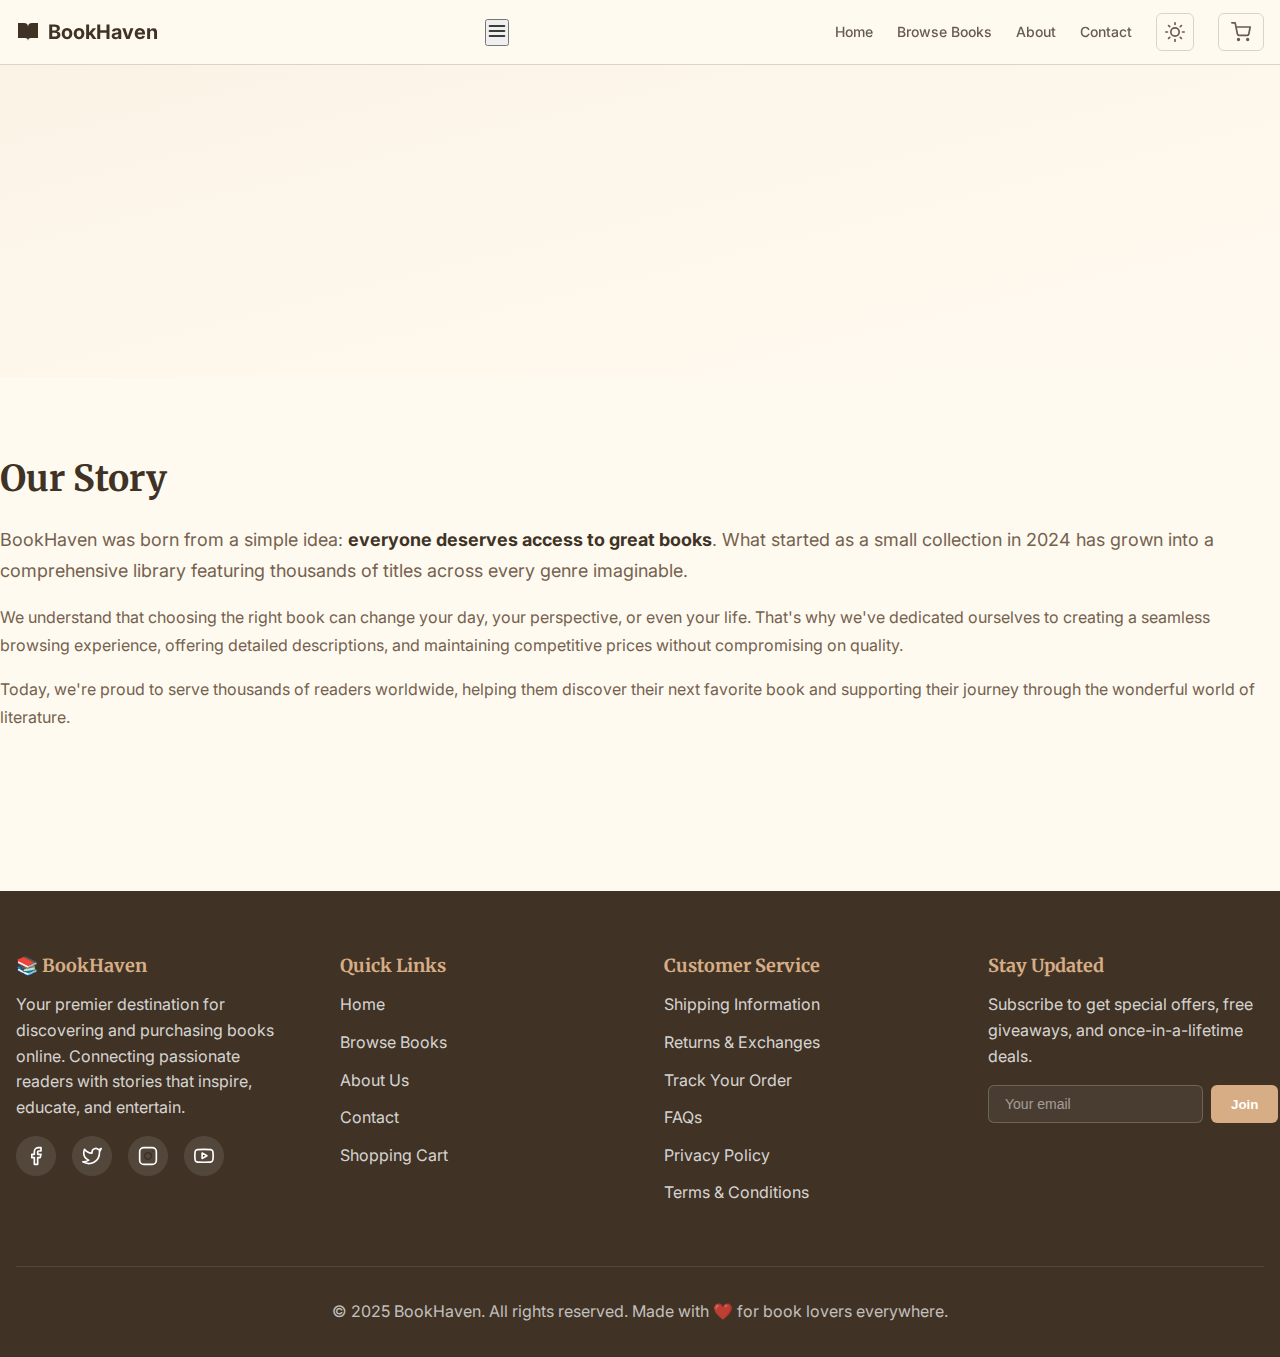
<file: about.html>
<!DOCTYPE html>
<html lang="en">
<head>
    <meta charset="UTF-8">
    <meta name="viewport" content="width=device-width, initial-scale=1.0">
    <title>About Us - BookHaven</title>
    <link rel="stylesheet" href="css/main.css">
    <link rel="stylesheet" href="css/about.css">
</head>
<body>
    <nav>
        <div class="nav-container">
            <a href="index.html" class="nav-logo">
                <svg class="icon-lg" viewBox="0 0 24 24"><path d="M2 3h6a4 4 0 0 1 4 4v14a3 3 0 0 0-3-3H2z"></path><path d="M22 3h-6a4 4 0 0 0-4 4v14a3 3 0 0 1 3-3h7z"></path></svg>
                <span>BookHaven</span>
            </a>
                 <!-- Mobile Menu Toggle -->
            <button class="mobile-menu-toggle" onclick="toggleMobileMenu()" aria-label="Toggle menu">
              <svg class="icon" viewBox="0 0 24 24" fill="none" stroke="currentColor" stroke-width="2">
                <line x1="3" y1="12" x2="21" y2="12"></line>
                <line x1="3" y1="6" x2="21" y2="6"></line>
                <line x1="3" y1="18" x2="21" y2="18"></line>
               </svg>
            </button>
            <div class="nav-links">
                <a href="index.html" class="nav-link">Home</a>
                <a href="books.html" class="nav-link">Browse Books</a>
                <a href="about.html" class="nav-link">About</a>
                <a href="contact.html" class="nav-link">Contact</a>
                <button class="theme-toggle" onclick="toggleTheme()" title="Toggle dark mode">
                    <svg class="icon" id="themeIcon" viewBox="0 0 24 24">
                        <circle cx="12" cy="12" r="5"></circle>
                        <line x1="12" y1="1" x2="12" y2="3"></line>
                        <line x1="12" y1="21" x2="12" y2="23"></line>
                        <line x1="4.22" y1="4.22" x2="5.64" y2="5.64"></line>
                        <line x1="18.36" y1="18.36" x2="19.78" y2="19.78"></line>
                        <line x1="1" y1="12" x2="3" y2="12"></line>
                        <line x1="21" y1="12" x2="23" y2="12"></line>
                        <line x1="4.22" y1="19.78" x2="5.64" y2="18.36"></line>
                        <line x1="18.36" y1="5.64" x2="19.78" y2="4.22"></line>
                    </svg>
                </button>
                <a href="cart.html" class="cart-button">
                    <svg class="icon" viewBox="0 0 24 24"><circle cx="9" cy="21" r="1"></circle><circle cx="20" cy="21" r="1"></circle><path d="M1 1h4l2.68 13.39a2 2 0 0 0 2 1.61h9.72a2 2 0 0 0 2-1.61L23 6H6"></path></svg>
                    <span class="cart-badge" id="cartBadge">0</span>
                </a>
            </div>
        </div>
    </nav>

    <div style="position: relative; overflow: hidden; background: linear-gradient(to bottom right, hsl(var(--primary) / 0.1), hsl(var(--accent) / 0.05), hsl(var(--background))); padding: 5rem 0;">
        <div class="container">
            <div style="max-width: 56rem; margin: 0 auto; text-align: center;" class="animate-fade-in">
                <h1 style="font-size: 3rem; font-weight: 700; margin-bottom: 1.5rem; color: hsl(var(--foreground));">
                    About <span style="color: hsl(var(--primary));">BookHaven</span>
                </h1>
                <p style="font-size: 1.25rem; color: hsl(var(--muted-foreground)); line-height: 1.75;">
                    More than just an online bookstore—we're your gateway to countless stories, knowledge, and adventures.
                </p>
            </div>
        </div>
    </div>

    <div class="container" style="padding: 5rem 0;">
        <div style="display: grid; gap: 3rem; align-items: center;">
            <div style="max-width: 100%; margin: 0 auto;">
                <h2 style="font-size: 2.25rem; font-weight: 700; margin-bottom: 1.5rem; color: hsl(var(--foreground));">Our Story</h2>
                <div style="color: hsl(var(--muted-foreground)); line-height: 1.75;">
                    <p style="font-size: 1.125rem; margin-bottom: 1rem;">
                        BookHaven was born from a simple idea: <strong style="color: hsl(var(--foreground));">everyone deserves access to great books</strong>. 
                        What started as a small collection in 2024 has grown into a comprehensive library featuring thousands 
                        of titles across every genre imaginable.
                    </p>
                    <p style="margin-bottom: 1rem;">
                        We understand that choosing the right book can change your day, your perspective, or even your life. 
                        That's why we've dedicated ourselves to creating a seamless browsing experience, offering detailed 
                        descriptions, and maintaining competitive prices without compromising on quality.
                    </p>
                    <p>
                        Today, we're proud to serve thousands of readers worldwide, helping them discover their next favorite 
                        book and supporting their journey through the wonderful world of literature.
                    </p>
                </div>
            </div>
        </div>
    </div>

    <!-- Footer -->
    <footer>
        <div class="container">
            <div class="footer-content">
                <div class="footer-section">
                    <h3>📚 BookHaven</h3>
                    <p>Your premier destination for discovering and purchasing books online. Connecting passionate readers with stories that inspire, educate, and entertain.</p>
                    <div class="social-links">
                        <a href="#" class="social-link" title="Facebook">
                            <svg class="icon" viewBox="0 0 24 24" fill="currentColor">
                                <path d="M18 2h-3a5 5 0 0 0-5 5v3H7v4h3v8h4v-8h3l1-4h-4V7a1 1 0 0 1 1-1h3z"></path>
                            </svg>
                        </a>
                        <a href="#" class="social-link" title="Twitter">
                            <svg class="icon" viewBox="0 0 24 24" fill="currentColor">
                                <path d="M23 3a10.9 10.9 0 0 1-3.14 1.53 4.48 4.48 0 0 0-7.86 3v1A10.66 10.66 0 0 1 3 4s-4 9 5 13a11.64 11.64 0 0 1-7 2c9 5 20 0 20-11.5a4.5 4.5 0 0 0-.08-.83A7.72 7.72 0 0 0 23 3z"></path>
                            </svg>
                        </a>
                        <a href="#" class="social-link" title="Instagram">
                            <svg class="icon" viewBox="0 0 24 24" fill="currentColor">
                                <rect x="2" y="2" width="20" height="20" rx="5" ry="5"></rect>
                                <path d="M16 11.37A4 4 0 1 1 12.63 8 4 4 0 0 1 16 11.37z" fill="none" stroke="hsl(var(--foreground))"></path>
                                <line x1="17.5" y1="6.5" x2="17.51" y2="6.5" stroke="hsl(var(--foreground))"></line>
                            </svg>
                        </a>
                        <a href="#" class="social-link" title="YouTube">
                            <svg class="icon" viewBox="0 0 24 24" fill="currentColor">
                                <path d="M22.54 6.42a2.78 2.78 0 0 0-1.94-2C18.88 4 12 4 12 4s-6.88 0-8.6.46a2.78 2.78 0 0 0-1.94 2A29 29 0 0 0 1 11.75a29 29 0 0 0 .46 5.33A2.78 2.78 0 0 0 3.4 19c1.72.46 8.6.46 8.6.46s6.88 0 8.6-.46a2.78 2.78 0 0 0 1.94-2 29 29 0 0 0 .46-5.25 29 29 0 0 0-.46-5.33z"></path>
                                <polygon points="9.75 15.02 15.5 11.75 9.75 8.48 9.75 15.02" fill="hsl(var(--foreground))"></polygon>
                            </svg>
                        </a>
                    </div>
                </div>

                <div class="footer-section">
                    <h3>Quick Links</h3>
                    <ul class="footer-links">
                        <li><a href="index.html">Home</a></li>
                        <li><a href="books.html">Browse Books</a></li>
                        <li><a href="about.html">About Us</a></li>
                        <li><a href="contact.html">Contact</a></li>
                        <li><a href="cart.html">Shopping Cart</a></li>
                    </ul>
                </div>

                <div class="footer-section">
                    <h3>Customer Service</h3>
                    <ul class="footer-links">
                        <li><a href="#">Shipping Information</a></li>
                        <li><a href="#">Returns & Exchanges</a></li>
                        <li><a href="#">Track Your Order</a></li>
                        <li><a href="#">FAQs</a></li>
                        <li><a href="#">Privacy Policy</a></li>
                        <li><a href="#">Terms & Conditions</a></li>
                    </ul>
                </div>

                <div class="footer-section">
                    <h3>Stay Updated</h3>
                    <p>Subscribe to get special offers, free giveaways, and once-in-a-lifetime deals.</p>
                    <form class="footer-newsletter" onsubmit="handleFooterNewsletter(event)">
                        <input type="email" placeholder="Your email" required>
                        <button type="submit">Join</button>
                    </form>
                </div>
            </div>

            <div class="footer-bottom">
                <p>&copy; 2025 BookHaven. All rights reserved. Made with ❤️ for book lovers everywhere.</p>
            </div>
        </div>
    </footer>

    <script src="js/books-data.js"></script>
    <script src="js/script.js"></script>
    <!-- Mobile Menu Overlay -->
    <div class="mobile-overlay" onclick="toggleMobileMenu()"></div>
</body>
</html>
</file>
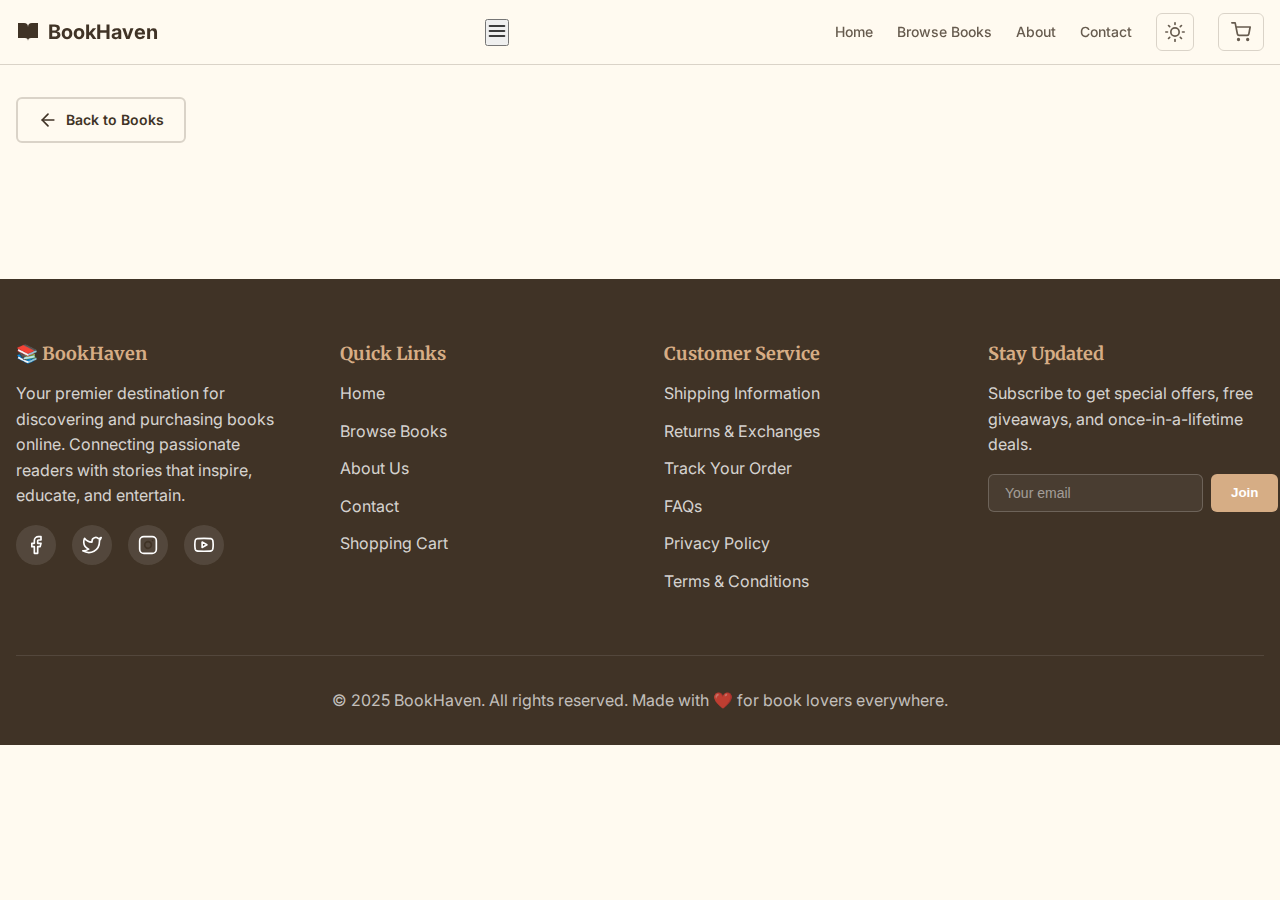
<file: book-details.html>
<!DOCTYPE html>
<html lang="en">
<head>
    <meta charset="UTF-8">
    <meta name="viewport" content="width=device-width, initial-scale=1.0">
    <title>Book Details - BookHaven</title>
    <link rel="stylesheet" href="css/main.css">
    <link rel="stylesheet" href="css/books.css">
</head>
<body>
    <nav>
        <div class="nav-container">
            <a href="index.html" class="nav-logo">
                <svg class="icon-lg" viewBox="0 0 24 24"><path d="M2 3h6a4 4 0 0 1 4 4v14a3 3 0 0 0-3-3H2z"></path><path d="M22 3h-6a4 4 0 0 0-4 4v14a3 3 0 0 1 3-3h7z"></path></svg>
                <span>BookHaven</span>
            </a>
                <!-- Mobile Menu Toggle -->
            <button class="mobile-menu-toggle" onclick="toggleMobileMenu()" aria-label="Toggle menu">
              <svg class="icon" viewBox="0 0 24 24" fill="none" stroke="currentColor" stroke-width="2">
                <line x1="3" y1="12" x2="21" y2="12"></line>
                <line x1="3" y1="6" x2="21" y2="6"></line>
                <line x1="3" y1="18" x2="21" y2="18"></line>
               </svg>
            </button>
            <div class="nav-links">
                <a href="index.html" class="nav-link">Home</a>
                <a href="books.html" class="nav-link">Browse Books</a>
                <a href="about.html" class="nav-link">About</a>
                <a href="contact.html" class="nav-link">Contact</a>
                <button class="theme-toggle" onclick="toggleTheme()" title="Toggle dark mode">
                    <svg class="icon" id="themeIcon" viewBox="0 0 24 24">
                        <circle cx="12" cy="12" r="5"></circle>
                        <line x1="12" y1="1" x2="12" y2="3"></line>
                        <line x1="12" y1="21" x2="12" y2="23"></line>
                        <line x1="4.22" y1="4.22" x2="5.64" y2="5.64"></line>
                        <line x1="18.36" y1="18.36" x2="19.78" y2="19.78"></line>
                        <line x1="1" y1="12" x2="3" y2="12"></line>
                        <line x1="21" y1="12" x2="23" y2="12"></line>
                        <line x1="4.22" y1="19.78" x2="5.64" y2="18.36"></line>
                        <line x1="18.36" y1="5.64" x2="19.78" y2="4.22"></line>
                    </svg>
                </button>
                <a href="cart.html" class="cart-button">
                    <svg class="icon" viewBox="0 0 24 24"><circle cx="9" cy="21" r="1"></circle><circle cx="20" cy="21" r="1"></circle><path d="M1 1h4l2.68 13.39a2 2 0 0 0 2 1.61h9.72a2 2 0 0 0 2-1.61L23 6H6"></path></svg>
                    <span class="cart-badge" id="cartBadge">0</span>
                </a>
            </div>
        </div>
    </nav>

    <div class="container" style="padding-top: 2rem; padding-bottom: 2rem;">
        <a href="books.html" class="btn btn-outline" style="margin-bottom: 1.5rem; text-decoration: none;">
            <svg class="icon" viewBox="0 0 24 24" style="margin-right: 0.5rem;"><line x1="19" y1="12" x2="5" y2="12"></line><polyline points="12 19 5 12 12 5"></polyline></svg>
            Back to Books
        </a>
        <div id="bookDetailsContent"></div>
    </div>

    <!-- Footer -->
    <footer>
        <div class="container">
            <div class="footer-content">
                <div class="footer-section">
                    <h3>📚 BookHaven</h3>
                    <p>Your premier destination for discovering and purchasing books online. Connecting passionate readers with stories that inspire, educate, and entertain.</p>
                    <div class="social-links">
                        <a href="#" class="social-link" title="Facebook">
                            <svg class="icon" viewBox="0 0 24 24" fill="currentColor">
                                <path d="M18 2h-3a5 5 0 0 0-5 5v3H7v4h3v8h4v-8h3l1-4h-4V7a1 1 0 0 1 1-1h3z"></path>
                            </svg>
                        </a>
                        <a href="#" class="social-link" title="Twitter">
                            <svg class="icon" viewBox="0 0 24 24" fill="currentColor">
                                <path d="M23 3a10.9 10.9 0 0 1-3.14 1.53 4.48 4.48 0 0 0-7.86 3v1A10.66 10.66 0 0 1 3 4s-4 9 5 13a11.64 11.64 0 0 1-7 2c9 5 20 0 20-11.5a4.5 4.5 0 0 0-.08-.83A7.72 7.72 0 0 0 23 3z"></path>
                            </svg>
                        </a>
                        <a href="#" class="social-link" title="Instagram">
                            <svg class="icon" viewBox="0 0 24 24" fill="currentColor">
                                <rect x="2" y="2" width="20" height="20" rx="5" ry="5"></rect>
                                <path d="M16 11.37A4 4 0 1 1 12.63 8 4 4 0 0 1 16 11.37z" fill="none" stroke="hsl(var(--foreground))"></path>
                                <line x1="17.5" y1="6.5" x2="17.51" y2="6.5" stroke="hsl(var(--foreground))"></line>
                            </svg>
                        </a>
                        <a href="#" class="social-link" title="YouTube">
                            <svg class="icon" viewBox="0 0 24 24" fill="currentColor">
                                <path d="M22.54 6.42a2.78 2.78 0 0 0-1.94-2C18.88 4 12 4 12 4s-6.88 0-8.6.46a2.78 2.78 0 0 0-1.94 2A29 29 0 0 0 1 11.75a29 29 0 0 0 .46 5.33A2.78 2.78 0 0 0 3.4 19c1.72.46 8.6.46 8.6.46s6.88 0 8.6-.46a2.78 2.78 0 0 0 1.94-2 29 29 0 0 0 .46-5.25 29 29 0 0 0-.46-5.33z"></path>
                                <polygon points="9.75 15.02 15.5 11.75 9.75 8.48 9.75 15.02" fill="hsl(var(--foreground))"></polygon>
                            </svg>
                        </a>
                    </div>
                </div>

                <div class="footer-section">
                    <h3>Quick Links</h3>
                    <ul class="footer-links">
                        <li><a href="index.html">Home</a></li>
                        <li><a href="books.html">Browse Books</a></li>
                        <li><a href="about.html">About Us</a></li>
                        <li><a href="contact.html">Contact</a></li>
                        <li><a href="cart.html">Shopping Cart</a></li>
                    </ul>
                </div>

                <div class="footer-section">
                    <h3>Customer Service</h3>
                    <ul class="footer-links">
                        <li><a href="#">Shipping Information</a></li>
                        <li><a href="#">Returns & Exchanges</a></li>
                        <li><a href="#">Track Your Order</a></li>
                        <li><a href="#">FAQs</a></li>
                        <li><a href="#">Privacy Policy</a></li>
                        <li><a href="#">Terms & Conditions</a></li>
                    </ul>
                </div>

                <div class="footer-section">
                    <h3>Stay Updated</h3>
                    <p>Subscribe to get special offers, free giveaways, and once-in-a-lifetime deals.</p>
                    <form class="footer-newsletter" onsubmit="handleFooterNewsletter(event)">
                        <input type="email" placeholder="Your email" required>
                        <button type="submit">Join</button>
                    </form>
                </div>
            </div>

            <div class="footer-bottom">
                <p>&copy; 2025 BookHaven. All rights reserved. Made with ❤️ for book lovers everywhere.</p>
            </div>
        </div>
    </footer>

    <script src="js/books-data.js"></script>
    <script src="js/script.js"></script>
    <!-- Mobile Menu Overlay -->
    <div class="mobile-overlay" onclick="toggleMobileMenu()"></div>
</body>
</html>
</file>
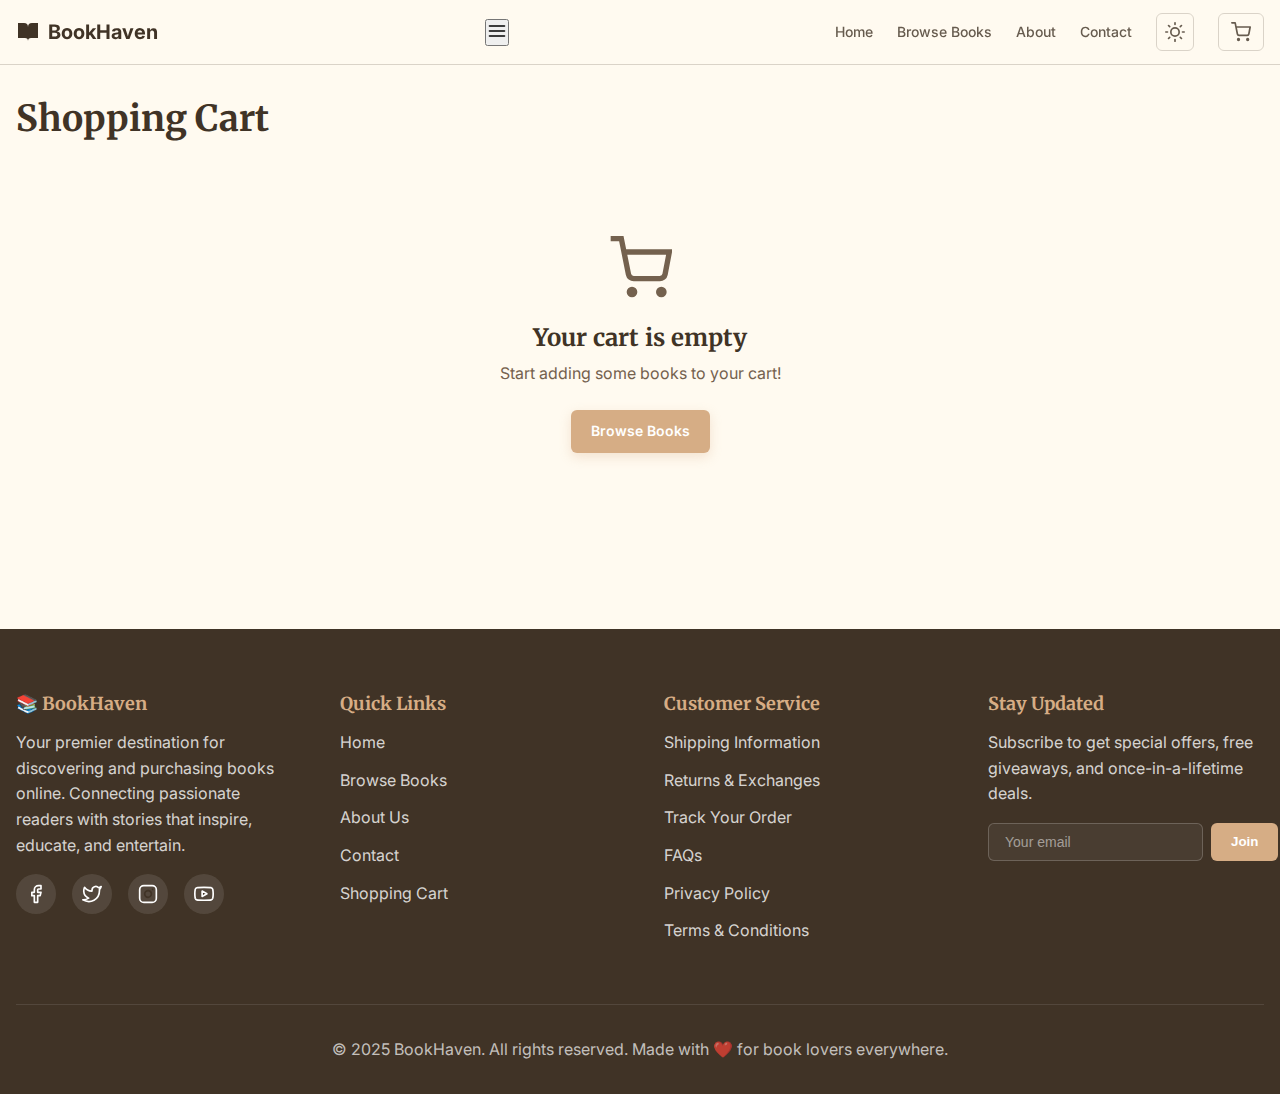
<file: cart.html>
<!DOCTYPE html>
<html lang="en">
<head>
    <meta charset="UTF-8">
    <meta name="viewport" content="width=device-width, initial-scale=1.0">
    <title>Shopping Cart - BookHaven</title>
    <link rel="stylesheet" href="css/main.css">
    <link rel="stylesheet" href="css/cart.css">
</head>
<body>
    <nav>
        <div class="nav-container">
            <a href="index.html" class="nav-logo">
                <svg class="icon-lg" viewBox="0 0 24 24"><path d="M2 3h6a4 4 0 0 1 4 4v14a3 3 0 0 0-3-3H2z"></path><path d="M22 3h-6a4 4 0 0 0-4 4v14a3 3 0 0 1 3-3h7z"></path></svg>
                <span>BookHaven</span>
            </a>
            <!-- Mobile Menu Toggle -->
            <button class="mobile-menu-toggle" onclick="toggleMobileMenu()" aria-label="Toggle menu">
              <svg class="icon" viewBox="0 0 24 24" fill="none" stroke="currentColor" stroke-width="2">
                <line x1="3" y1="12" x2="21" y2="12"></line>
                <line x1="3" y1="6" x2="21" y2="6"></line>
                <line x1="3" y1="18" x2="21" y2="18"></line>
               </svg>
            </button>
            <div class="nav-links">
                <a href="index.html" class="nav-link">Home</a>
                <a href="books.html" class="nav-link">Browse Books</a>
                <a href="about.html" class="nav-link">About</a>
                <a href="contact.html" class="nav-link">Contact</a>
                <button class="theme-toggle" onclick="toggleTheme()" title="Toggle dark mode">
                    <svg class="icon" id="themeIcon" viewBox="0 0 24 24">
                        <circle cx="12" cy="12" r="5"></circle>
                        <line x1="12" y1="1" x2="12" y2="3"></line>
                        <line x1="12" y1="21" x2="12" y2="23"></line>
                        <line x1="4.22" y1="4.22" x2="5.64" y2="5.64"></line>
                        <line x1="18.36" y1="18.36" x2="19.78" y2="19.78"></line>
                        <line x1="1" y1="12" x2="3" y2="12"></line>
                        <line x1="21" y1="12" x2="23" y2="12"></line>
                        <line x1="4.22" y1="19.78" x2="5.64" y2="18.36"></line>
                        <line x1="18.36" y1="5.64" x2="19.78" y2="4.22"></line>
                    </svg>
                </button>
                <a href="cart.html" class="cart-button">
                    <svg class="icon" viewBox="0 0 24 24"><circle cx="9" cy="21" r="1"></circle><circle cx="20" cy="21" r="1"></circle><path d="M1 1h4l2.68 13.39a2 2 0 0 0 2 1.61h9.72a2 2 0 0 0 2-1.61L23 6H6"></path></svg>
                    <span class="cart-badge" id="cartBadge">0</span>
                </a>
            </div>
        </div>
    </nav>

    <div class="container" style="padding-top: 2rem; padding-bottom: 2rem;">
        <h1 style="font-size: 2.25rem; font-weight: 700; margin-bottom: 2rem; color: hsl(var(--foreground));">Shopping Cart</h1>
        <div id="cartContent"></div>
    </div>

    <!-- Footer -->
    <footer>
        <div class="container">
            <div class="footer-content">
                <div class="footer-section">
                    <h3>📚 BookHaven</h3>
                    <p>Your premier destination for discovering and purchasing books online. Connecting passionate readers with stories that inspire, educate, and entertain.</p>
                    <div class="social-links">
                        <a href="#" class="social-link" title="Facebook">
                            <svg class="icon" viewBox="0 0 24 24" fill="currentColor">
                                <path d="M18 2h-3a5 5 0 0 0-5 5v3H7v4h3v8h4v-8h3l1-4h-4V7a1 1 0 0 1 1-1h3z"></path>
                            </svg>
                        </a>
                        <a href="#" class="social-link" title="Twitter">
                            <svg class="icon" viewBox="0 0 24 24" fill="currentColor">
                                <path d="M23 3a10.9 10.9 0 0 1-3.14 1.53 4.48 4.48 0 0 0-7.86 3v1A10.66 10.66 0 0 1 3 4s-4 9 5 13a11.64 11.64 0 0 1-7 2c9 5 20 0 20-11.5a4.5 4.5 0 0 0-.08-.83A7.72 7.72 0 0 0 23 3z"></path>
                            </svg>
                        </a>
                        <a href="#" class="social-link" title="Instagram">
                            <svg class="icon" viewBox="0 0 24 24" fill="currentColor">
                                <rect x="2" y="2" width="20" height="20" rx="5" ry="5"></rect>
                                <path d="M16 11.37A4 4 0 1 1 12.63 8 4 4 0 0 1 16 11.37z" fill="none" stroke="hsl(var(--foreground))"></path>
                                <line x1="17.5" y1="6.5" x2="17.51" y2="6.5" stroke="hsl(var(--foreground))"></line>
                            </svg>
                        </a>
                        <a href="#" class="social-link" title="YouTube">
                            <svg class="icon" viewBox="0 0 24 24" fill="currentColor">
                                <path d="M22.54 6.42a2.78 2.78 0 0 0-1.94-2C18.88 4 12 4 12 4s-6.88 0-8.6.46a2.78 2.78 0 0 0-1.94 2A29 29 0 0 0 1 11.75a29 29 0 0 0 .46 5.33A2.78 2.78 0 0 0 3.4 19c1.72.46 8.6.46 8.6.46s6.88 0 8.6-.46a2.78 2.78 0 0 0 1.94-2 29 29 0 0 0 .46-5.25 29 29 0 0 0-.46-5.33z"></path>
                                <polygon points="9.75 15.02 15.5 11.75 9.75 8.48 9.75 15.02" fill="hsl(var(--foreground))"></polygon>
                            </svg>
                        </a>
                    </div>
                </div>

                <div class="footer-section">
                    <h3>Quick Links</h3>
                    <ul class="footer-links">
                        <li><a href="index.html">Home</a></li>
                        <li><a href="books.html">Browse Books</a></li>
                        <li><a href="about.html">About Us</a></li>
                        <li><a href="contact.html">Contact</a></li>
                        <li><a href="cart.html">Shopping Cart</a></li>
                    </ul>
                </div>

                <div class="footer-section">
                    <h3>Customer Service</h3>
                    <ul class="footer-links">
                        <li><a href="#">Shipping Information</a></li>
                        <li><a href="#">Returns & Exchanges</a></li>
                        <li><a href="#">Track Your Order</a></li>
                        <li><a href="#">FAQs</a></li>
                        <li><a href="#">Privacy Policy</a></li>
                        <li><a href="#">Terms & Conditions</a></li>
                    </ul>
                </div>

                <div class="footer-section">
                    <h3>Stay Updated</h3>
                    <p>Subscribe to get special offers, free giveaways, and once-in-a-lifetime deals.</p>
                    <form class="footer-newsletter" onsubmit="handleFooterNewsletter(event)">
                        <input type="email" placeholder="Your email" required>
                        <button type="submit">Join</button>
                    </form>
                </div>
            </div>

            <div class="footer-bottom">
                <p>&copy; 2025 BookHaven. All rights reserved. Made with ❤️ for book lovers everywhere.</p>
            </div>
        </div>
    </footer>

    <script src="js/books-data.js"></script>
    <script src="js/script.js"></script>
    <!-- Mobile Menu Overlay -->
    <div class="mobile-overlay" onclick="toggleMobileMenu()"></div>
</body>
</html>
</file>
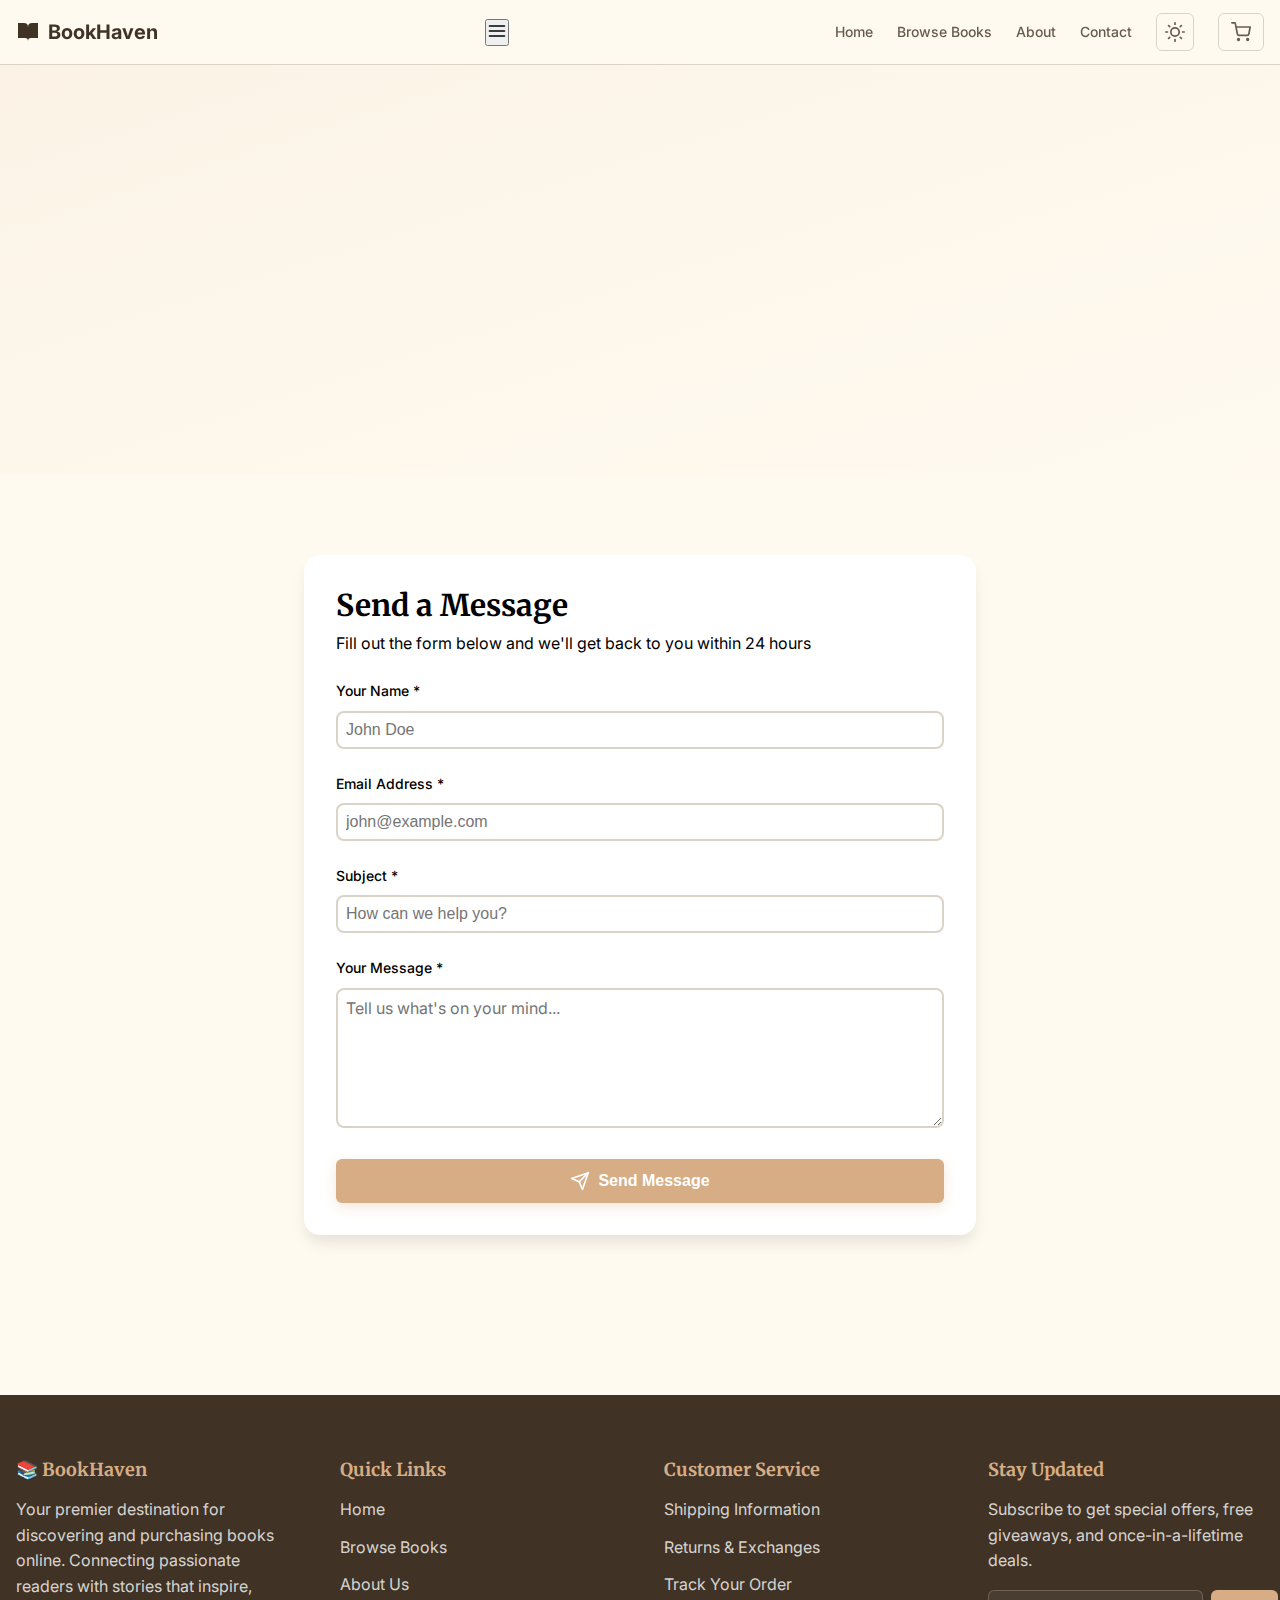
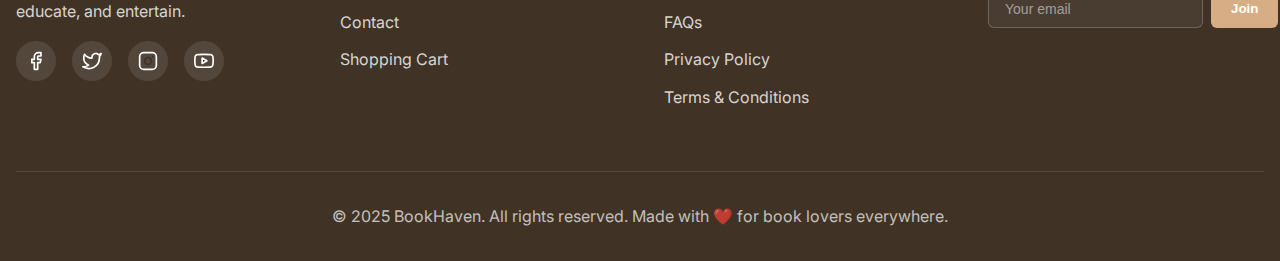
<file: contact.html>
<!DOCTYPE html>
<html lang="en">
<head>
    <meta charset="UTF-8">
    <meta name="viewport" content="width=device-width, initial-scale=1.0">
    <title>Contact Us - BookHaven</title>
    <link rel="stylesheet" href="css/main.css">
    <link rel="stylesheet" href="css/contact.css">
</head>
<body>
    <nav>
        <div class="nav-container">
            <a href="index.html" class="nav-logo">
                <svg class="icon-lg" viewBox="0 0 24 24"><path d="M2 3h6a4 4 0 0 1 4 4v14a3 3 0 0 0-3-3H2z"></path><path d="M22 3h-6a4 4 0 0 0-4 4v14a3 3 0 0 1 3-3h7z"></path></svg>
                <span>BookHaven</span>
            </a>
            <!-- Mobile Menu Toggle -->
            <button class="mobile-menu-toggle" onclick="toggleMobileMenu()" aria-label="Toggle menu">
                <svg class="icon" viewBox="0 0 24 24" fill="none" stroke="currentColor" stroke-width="2">
                    <line x1="3" y1="12" x2="21" y2="12"></line>
                    <line x1="3" y1="6" x2="21" y2="6"></line>
                    <line x1="3" y1="18" x2="21" y2="18"></line>
                </svg>
            </button>

            <div class="nav-links">
                <a href="index.html" class="nav-link">Home</a>
                <a href="books.html" class="nav-link">Browse Books</a>
                <a href="about.html" class="nav-link">About</a>
                <a href="contact.html" class="nav-link">Contact</a>
                <button class="theme-toggle" onclick="toggleTheme()" title="Toggle dark mode">
                    <svg class="icon" id="themeIcon" viewBox="0 0 24 24">
                        <circle cx="12" cy="12" r="5"></circle>
                        <line x1="12" y1="1" x2="12" y2="3"></line>
                        <line x1="12" y1="21" x2="12" y2="23"></line>
                        <line x1="4.22" y1="4.22" x2="5.64" y2="5.64"></line>
                        <line x1="18.36" y1="18.36" x2="19.78" y2="19.78"></line>
                        <line x1="1" y1="12" x2="3" y2="12"></line>
                        <line x1="21" y1="12" x2="23" y2="12"></line>
                        <line x1="4.22" y1="19.78" x2="5.64" y2="18.36"></line>
                        <line x1="18.36" y1="5.64" x2="19.78" y2="4.22"></line>
                    </svg>
                </button>
                <a href="cart.html" class="cart-button">
                    <svg class="icon" viewBox="0 0 24 24"><circle cx="9" cy="21" r="1"></circle><circle cx="20" cy="21" r="1"></circle><path d="M1 1h4l2.68 13.39a2 2 0 0 0 2 1.61h9.72a2 2 0 0 0 2-1.61L23 6H6"></path></svg>
                    <span class="cart-badge" id="cartBadge">0</span>
                </a>
            </div>
        </div>
    </nav>

    <div style="position: relative; overflow: hidden; background: linear-gradient(to bottom right, hsl(var(--primary) / 0.1), hsl(var(--accent) / 0.05), hsl(var(--background))); padding: 5rem 0;">
        <div class="container">
            <div style="max-width: 48rem; margin: 0 auto; text-align: center;" class="animate-fade-in">
                <div style="display: inline-flex; border-radius: 9999px; background: hsl(var(--primary) / 0.1); padding: 1rem; margin-bottom: 1.5rem;">
                    <svg class="icon-xl" viewBox="0 0 24 24"><path d="M21 15a2 2 0 0 1-2 2H7l-4 4V5a2 2 0 0 1 2-2h14a2 2 0 0 1 2 2z"></path></svg>
                </div>
                <h1 style="font-size: 3rem; font-weight: 700; margin-bottom: 1.5rem; color: hsl(var(--foreground));">
                    Let's <span style="color: hsl(var(--primary));">Connect</span>
                </h1>
                <p style="font-size: 1.25rem; color: hsl(var(--muted-foreground));">
                    Have questions about books or your order? We're here to help! Reach out and we'll respond as quickly as possible.
                </p>
            </div>
        </div>
    </div>

    <div class="container" style="padding: 5rem 0;">
        <div style="max-width: 42rem; margin: 0 auto; background: white; border-radius: 1rem; padding: 2rem; box-shadow: 0 10px 15px -3px rgb(0 0 0 / 0.1);">
            <div style="margin-bottom: 1.5rem;">
                <h2 style="font-size: 1.875rem; font-weight: 700; margin-bottom: 0.5rem;">Send a Message</h2>
                <p>Fill out the form below and we'll get back to you within 24 hours</p>
            </div>
            
            <form id="contactForm" onsubmit="handleContactSubmit(event)" style="display: flex; flex-direction: column; gap: 1.5rem;">
                <div>
                    <label style="display: block; margin-bottom: 0.5rem; font-size: 0.875rem; font-weight: 500;">Your Name *</label>
                    <input type="text" required placeholder="John Doe" style="width: 100%; padding: 0.5rem; border: 2px solid hsl(var(--border)); border-radius: 0.5rem; font-size: 1rem; transition: all 0.2s;">
                </div>
                <div>
                    <label style="display: block; margin-bottom: 0.5rem; font-size: 0.875rem; font-weight: 500;">Email Address *</label>
                    <input type="email" required placeholder="john@example.com" style="width: 100%; padding: 0.5rem; border: 2px solid hsl(var(--border)); border-radius: 0.5rem; font-size: 1rem; transition: all 0.2s;">
                </div>
                <div>
                    <label style="display: block; margin-bottom: 0.5rem; font-size: 0.875rem; font-weight: 500;">Subject *</label>
                    <input type="text" required placeholder="How can we help you?" style="width: 100%; padding: 0.5rem; border: 2px solid hsl(var(--border)); border-radius: 0.5rem; font-size: 1rem; transition: all 0.2s;">
                </div>
                <div>
                    <label style="display: block; margin-bottom: 0.5rem; font-size: 0.875rem; font-weight: 500;">Your Message *</label>
                    <textarea required placeholder="Tell us what's on your mind..." rows="6" style="width: 100%; padding: 0.5rem; border: 2px solid hsl(var(--border)); border-radius: 0.5rem; font-size: 1rem; resize: vertical; transition: all 0.2s; font-family: inherit;"></textarea>
                </div>
                <button type="submit" class="btn btn-lg btn-primary" style="width: 100%;">
                    <svg class="icon" viewBox="0 0 24 24" style="margin-right: 0.5rem;"><line x1="22" y1="2" x2="11" y2="13"></line><polygon points="22 2 15 22 11 13 2 9 22 2"></polygon></svg>
                    Send Message
                </button>
            </form>
        </div>
    </div>

    <!-- Footer -->
    <footer>
        <div class="container">
            <div class="footer-content">
                <div class="footer-section">
                    <h3>📚 BookHaven</h3>
                    <p>Your premier destination for discovering and purchasing books online. Connecting passionate readers with stories that inspire, educate, and entertain.</p>
                    <div class="social-links">
                        <a href="#" class="social-link" title="Facebook">
                            <svg class="icon" viewBox="0 0 24 24" fill="currentColor">
                                <path d="M18 2h-3a5 5 0 0 0-5 5v3H7v4h3v8h4v-8h3l1-4h-4V7a1 1 0 0 1 1-1h3z"></path>
                            </svg>
                        </a>
                        <a href="#" class="social-link" title="Twitter">
                            <svg class="icon" viewBox="0 0 24 24" fill="currentColor">
                                <path d="M23 3a10.9 10.9 0 0 1-3.14 1.53 4.48 4.48 0 0 0-7.86 3v1A10.66 10.66 0 0 1 3 4s-4 9 5 13a11.64 11.64 0 0 1-7 2c9 5 20 0 20-11.5a4.5 4.5 0 0 0-.08-.83A7.72 7.72 0 0 0 23 3z"></path>
                            </svg>
                        </a>
                        <a href="#" class="social-link" title="Instagram">
                            <svg class="icon" viewBox="0 0 24 24" fill="currentColor">
                                <rect x="2" y="2" width="20" height="20" rx="5" ry="5"></rect>
                                <path d="M16 11.37A4 4 0 1 1 12.63 8 4 4 0 0 1 16 11.37z" fill="none" stroke="hsl(var(--foreground))"></path>
                                <line x1="17.5" y1="6.5" x2="17.51" y2="6.5" stroke="hsl(var(--foreground))"></line>
                            </svg>
                        </a>
                        <a href="#" class="social-link" title="YouTube">
                            <svg class="icon" viewBox="0 0 24 24" fill="currentColor">
                                <path d="M22.54 6.42a2.78 2.78 0 0 0-1.94-2C18.88 4 12 4 12 4s-6.88 0-8.6.46a2.78 2.78 0 0 0-1.94 2A29 29 0 0 0 1 11.75a29 29 0 0 0 .46 5.33A2.78 2.78 0 0 0 3.4 19c1.72.46 8.6.46 8.6.46s6.88 0 8.6-.46a2.78 2.78 0 0 0 1.94-2 29 29 0 0 0 .46-5.25 29 29 0 0 0-.46-5.33z"></path>
                                <polygon points="9.75 15.02 15.5 11.75 9.75 8.48 9.75 15.02" fill="hsl(var(--foreground))"></polygon>
                            </svg>
                        </a>
                    </div>
                </div>

                <div class="footer-section">
                    <h3>Quick Links</h3>
                    <ul class="footer-links">
                        <li><a href="index.html">Home</a></li>
                        <li><a href="books.html">Browse Books</a></li>
                        <li><a href="about.html">About Us</a></li>
                        <li><a href="contact.html">Contact</a></li>
                        <li><a href="cart.html">Shopping Cart</a></li>
                    </ul>
                </div>

                <div class="footer-section">
                    <h3>Customer Service</h3>
                    <ul class="footer-links">
                        <li><a href="#">Shipping Information</a></li>
                        <li><a href="#">Returns & Exchanges</a></li>
                        <li><a href="#">Track Your Order</a></li>
                        <li><a href="#">FAQs</a></li>
                        <li><a href="#">Privacy Policy</a></li>
                        <li><a href="#">Terms & Conditions</a></li>
                    </ul>
                </div>

                <div class="footer-section">
                    <h3>Stay Updated</h3>
                    <p>Subscribe to get special offers, free giveaways, and once-in-a-lifetime deals.</p>
                    <form class="footer-newsletter" onsubmit="handleFooterNewsletter(event)">
                        <input type="email" placeholder="Your email" required>
                        <button type="submit">Join</button>
                    </form>
                </div>
            </div>

            <div class="footer-bottom">
                <p>&copy; 2025 BookHaven. All rights reserved. Made with ❤️ for book lovers everywhere.</p>
            </div>
        </div>
    </footer>

    <script src="js/books-data.js"></script>
    <script src="js/script.js"></script>
    <!-- Mobile Menu Overlay -->
    <div class="mobile-overlay" onclick="toggleMobileMenu()"></div>
</body>
</html>
</file>
<file: css/main.css>
@import url('https://fonts.googleapis.com/css2?family=Inter:wght@300;400;500;600;700;800&family=Merriweather:wght@700;900&display=swap');

/* CSS Variables */
:root {
    --primary: 30 50% 68%;
    --primary-foreground: 0 0% 100%;
    --accent: 35 45% 72%;
    --secondary: 40 50% 70%;
    --background: 39 100% 97%;
    --foreground: 30 25% 20%;
    --muted: 38 30% 88%;
    --muted-foreground: 30 20% 38%;
    --border: 36 20% 82%;
    --destructive: 0 84% 60%;
    --card-shadow: 0 2px 8px 0 rgb(0 0 0 / 0.06);
    --success: 142 76% 36%;
}

[data-theme="dark"] {
    --primary: 30 45% 70%;
    --primary-foreground: 30 25% 15%;
    --accent: 35 40% 75%;
    --secondary: 40 45% 72%;
    --background: 0 0% 0%;
    --foreground: 0 0% 95%;
    --muted: 0 0% 10%;
    --muted-foreground: 0 0% 70%;
    --border: 0 0% 20%;
    --destructive: 0 72% 51%;
    --card-shadow: 0 2px 8px 0 rgb(0 0 0 / 0.3);
    --success: 142 76% 46%;
}

/* Reset */
* {
    margin: 0;
    padding: 0;
    box-sizing: border-box;
}

body {
    font-family: 'Inter', -apple-system, BlinkMacSystemFont, sans-serif;
    background: hsl(var(--background));
    color: hsl(var(--foreground));
    line-height: 1.6;
    transition: background-color 0.3s ease, color 0.3s ease;
}

h1, h2, h3, h4, h5, h6 {
    font-family: 'Merriweather', serif;
    font-weight: 900;
    line-height: 1.2;
}

/* Animations */
@keyframes fade-in {
    from {
        opacity: 0;
        transform: translateY(10px);
    }
    to {
        opacity: 1;
        transform: translateY(0);
    }
}

@keyframes slide-up {
    from {
        opacity: 0;
        transform: translateY(30px);
    }
    to {
        opacity: 1;
        transform: translateY(0);
    }
}

@keyframes float {
    0%, 100% {
        transform: translateY(0px);
    }
    50% {
        transform: translateY(-10px);
    }
}

@keyframes shimmer {
    0% {
        background-position: -1000px 0;
    }
    100% {
        background-position: 1000px 0;
    }
}

@keyframes pulse-glow {
    0%, 100% {
        box-shadow: 0 0 20px hsl(var(--primary) / 0.4);
    }
    50% {
        box-shadow: 0 0 40px hsl(var(--primary) / 0.8);
    }
}

@keyframes bounce-in {
    0% {
        transform: scale(0.8);
        opacity: 0;
    }
    50% {
        transform: scale(1.05);
    }
    100% {
        transform: scale(1);
        opacity: 1;
    }
}

@keyframes slide-in-right {
    from {
        transform: translateX(100px);
        opacity: 0;
    }
    to {
        transform: translateX(0);
        opacity: 1;
    }
}

@keyframes slide-in-left {
    from {
        transform: translateX(-100px);
        opacity: 0;
    }
    to {
        transform: translateX(0);
        opacity: 1;
    }
}

@keyframes wiggle {
    0%, 100% {
        transform: rotate(0deg);
    }
    25% {
        transform: rotate(-5deg);
    }
    75% {
        transform: rotate(5deg);
    }
}

@keyframes slideIn {
    from {
        transform: translateX(400px);
        opacity: 0;
    }
    to {
        transform: translateX(0);
        opacity: 1;
    }
}

.animate-bounce-in {
    animation: bounce-in 0.6s cubic-bezier(0.68, -0.55, 0.265, 1.55);
}

.animate-wiggle {
    animation: wiggle 0.5s ease-in-out;
}

.animate-fade-in {
    animation: fade-in 0.6s ease-out forwards;
    opacity: 0;
}

.animate-slide-up {
    animation: slide-up 0.8s ease-out forwards;
    opacity: 0;
}

.animate-float {
    animation: float 3s ease-in-out infinite;
}

/* Loading Skeleton */
.skeleton {
    background: linear-gradient(90deg, hsl(var(--muted)) 25%, hsl(var(--muted) / 0.5) 50%, hsl(var(--muted)) 75%);
    background-size: 200% 100%;
    animation: shimmer 1.5s infinite;
    border-radius: 0.5rem;
}

.skeleton-text {
    height: 1rem;
    margin-bottom: 0.5rem;
}

.skeleton-title {
    height: 1.5rem;
    width: 70%;
    margin-bottom: 0.75rem;
}

.skeleton-card {
    background: white;
    border-radius: 0.5rem;
    overflow: hidden;
    box-shadow: var(--card-shadow);
}

.skeleton-image {
    width: 100%;
    aspect-ratio: 2/3;
    background: linear-gradient(90deg, hsl(var(--muted)) 25%, hsl(var(--muted) / 0.5) 50%, hsl(var(--muted)) 75%);
    background-size: 200% 100%;
    animation: shimmer 1.5s infinite;
}

/* Navbar */
nav {
    position: sticky;
    top: 0;
    z-index: 50;
    width: 100%;
    border-bottom: 1px solid hsl(var(--border));
    background: hsla(var(--background), 0.95);
    backdrop-filter: blur(8px);
}

.nav-container {
    max-width: 1280px;
    margin: 0 auto;
    display: flex;
    height: 64px;
    align-items: center;
    justify-content: space-between;
    padding: 0 1rem;
}

.nav-logo {
    display: flex;
    align-items: center;
    gap: 0.5rem;
    text-decoration: none;
    transition: opacity 0.2s;
    color: hsl(var(--foreground));
}

.nav-logo:hover {
    opacity: 0.8;
}

.nav-logo svg path {
    fill: currentColor;
}

.nav-logo span {
    font-size: 1.25rem;
    font-weight: 700;
    color: hsl(var(--foreground));
}

.nav-links {
    display: flex;
    align-items: center;
    gap: 1.5rem;
}

.theme-toggle {
    background: transparent;
    border: 1px solid hsl(var(--border));
    border-radius: 0.375rem;
    padding: 0.5rem;
    cursor: pointer;
    transition: all 0.2s;
    display: flex;
    align-items: center;
    justify-content: center;
    color: hsl(var(--foreground) / 0.8);
}

.theme-toggle:hover {
    background: hsl(var(--muted));
    transform: rotate(180deg);
}

.nav-link {
    font-size: 0.875rem;
    font-weight: 500;
    color: hsl(var(--foreground) / 0.8);
    text-decoration: none;
    transition: color 0.2s;
}

.nav-link:hover {
    color: hsl(var(--foreground));
}

.cart-button {
    position: relative;
    display: inline-flex;
    align-items: center;
    justify-content: center;
    border-radius: 0.375rem;
    border: 1px solid hsl(var(--border));
    background: transparent;
    padding: 0.5rem 0.75rem;
    font-size: 0.875rem;
    font-weight: 500;
    cursor: pointer;
    transition: all 0.2s;
    color: hsl(var(--foreground) / 0.8);
    text-decoration: none;
}

.cart-button:hover {
    background: hsl(var(--muted));
}

.cart-badge {
    position: absolute;
    right: -8px;
    top: -8px;
    height: 20px;
    width: 20px;
    border-radius: 9999px;
    background: hsl(var(--destructive));
    color: white;
    display: flex;
    align-items: center;
    justify-content: center;
    font-size: 0.75rem;
    font-weight: 700;
}

/* Container */
.container {
    max-width: 1280px;
    margin: 0 auto;
    padding: 0 1rem;
    color: black;
}

/* Buttons */
.btn {
    display: inline-flex;
    align-items: center;
    justify-content: center;
    border-radius: 0.375rem;
    font-size: 0.875rem;
    font-weight: 600;
    padding: 0.625rem 1.25rem;
    cursor: pointer;
    transition: all 0.2s;
    border: none;
    text-decoration: none;
}

.btn-lg {
    padding: 0.75rem 1.5rem;
    font-size: 1rem;
}

.btn-primary {
    background: hsl(var(--primary));
    color: hsl(var(--primary-foreground));
    box-shadow: 0 4px 12px hsl(var(--primary) / 0.3);
    position: relative;
    overflow: hidden;
}

.btn-primary::before {
    content: '';
    position: absolute;
    top: 0;
    left: -100%;
    width: 100%;
    height: 100%;
    background: linear-gradient(90deg, transparent, rgba(255,255,255,0.2), transparent);
    transition: left 0.5s;
}

.btn-primary:hover::before {
    left: 100%;
}

.btn-primary:hover {
    box-shadow: 0 8px 20px hsl(var(--primary) / 0.4);
    transform: translateY(-2px);
}

.btn-outline {
    border: 2px solid hsl(var(--border));
    background: transparent;
    color: hsl(var(--foreground));
}

.btn-outline:hover {
    background: hsl(var(--primary) / 0.05);
}

/* Section Headers */
.section-header {
    text-align: center;
    margin-bottom: 3rem;
}

.section-header h2 {
    font-size: 2.25rem;
    font-weight: 700;
    color: hsl(var(--foreground));
    margin-bottom: 1rem;
}

.section-header p {
    font-size: 1.125rem;
    color: hsl(var(--muted-foreground));
}

/* Book Card */
.book-card {
    background: white;
    border-radius: 0.5rem;
    overflow: hidden;
    box-shadow: var(--card-shadow);
    transition: all 0.4s cubic-bezier(0.4, 0, 0.2, 1);
    text-decoration: none;
    display: block;
    position: relative;
}

.book-card::before {
    content: '';
    position: absolute;
    top: 0;
    left: 0;
    right: 0;
    height: 4px;
    background: linear-gradient(90deg, hsl(var(--primary)), hsl(var(--accent)));
    transform: scaleX(0);
    transition: transform 0.4s ease;
}

.book-card:hover::before {
    transform: scaleX(1);
}

.book-card:hover {
    box-shadow: 0 20px 40px -5px rgb(0 0 0 / 0.2);
    transform: translateY(-8px) scale(1.02);
}

[data-theme="dark"] .book-card {
    background: hsl(var(--muted));
    border: 1px solid hsl(var(--border));
}

.book-image-wrapper {
    aspect-ratio: 2/3;
    overflow: hidden;
}

.book-image {
    width: 100%;
    height: 100%;
    object-fit: cover;
    transition: transform 0.5s cubic-bezier(0.4, 0, 0.2, 1);
}

.book-card:hover .book-image {
    transform: scale(1.1) rotate(2deg);
}

.book-content {
    padding: 1rem;
}

.book-title {
    font-weight: 600;
    color: hsl(var(--foreground));
    margin-bottom: 0.25rem;
    display: -webkit-box;
    -webkit-box-orient: vertical;
    overflow: hidden;
}

.book-author {
    font-size: 0.875rem;
    color: hsl(var(--muted-foreground));
    margin-bottom: 0.5rem;
}

.book-price {
    font-size: 1.125rem;
    font-weight: 700;
    color: hsl(var(--primary));
}

.book-footer {
    padding: 0 1rem 1rem;
}

.add-to-cart-btn {
    width: 100%;
    background: hsl(var(--primary));
    color: hsl(var(--primary-foreground));
    border: none;
    border-radius: 0.375rem;
    padding: 0.625rem;
    font-size: 0.875rem;
    font-weight: 600;
    cursor: pointer;
    display: flex;
    align-items: center;
    justify-content: center;
    gap: 0.5rem;
    transition: all 0.2s;
}

.add-to-cart-btn:hover {
    background: hsl(var(--primary) / 0.9);
}

.book-footer .add-to-cart-btn {
    background: hsl(var(--primary)) !important;
    color: white !important;
}

.book-footer .add-to-cart-btn:hover {
    background: hsl(var(--accent)) !important;
}

/* Books Grid */
.books-grid {
    display: grid;
    grid-template-columns: 1fr;
    gap: 1.5rem;
    margin-bottom: 2.5rem;
}

@media (min-width: 640px) {
    .books-grid {
        grid-template-columns: repeat(2, 1fr);
    }
}

@media (min-width: 1024px) {
    .books-grid {
        grid-template-columns: repeat(3, 1fr);
    }
}

/* Notification Toast */
.toast {
    position: fixed;
    bottom: 2rem;
    right: 2rem;
    background: hsl(var(--foreground));
    color: hsl(var(--background));
    padding: 1rem 1.5rem;
    border-radius: 0.5rem;
    box-shadow: 0 10px 15px -3px rgb(0 0 0 / 0.1);
    z-index: 9999;
    animation: slideIn 0.3s ease-out;
}

/* Icons (SVG) */
.icon {
    width: 1.25rem;
    height: 1.25rem;
    stroke: currentColor;
    fill: none;
    stroke-width: 2;
    stroke-linecap: round;
    stroke-linejoin: round;
}

.icon-lg {
    width: 1.5rem;
    height: 1.5rem;
}

.icon-xl {
    width: 3rem;
    height: 3rem;
}

/* Utility Classes */
.hidden {
    display: none;
}

.text-center {
    text-align: center;
}

/* Footer */
footer {
    background: hsl(var(--foreground));
    color: white;
    padding: 4rem 0 2rem;
    margin-top: 5rem;
}

[data-theme="dark"] footer {
    background: hsl(var(--muted));
    color: hsl(var(--foreground));
}

.footer-content {
    display: grid;
    grid-template-columns: repeat(auto-fit, minmax(250px, 1fr));
    gap: 3rem;
    margin-bottom: 3rem;
}

.footer-section h3 {
    font-size: 1.125rem;
    font-weight: 700;
    margin-bottom: 1rem;
    color: hsl(var(--primary));
}

.footer-section p {
    margin-bottom: 1rem;
    color: rgba(255, 255, 255, 0.8);
    line-height: 1.6;
}

[data-theme="dark"] .footer-section p {
    color: hsl(var(--muted-foreground));
}

.footer-links {
    list-style: none;
}

.footer-links li {
    margin-bottom: 0.75rem;
}

.footer-links a {
    color: rgba(255, 255, 255, 0.8);
    text-decoration: none;
    transition: all 0.3s;
    display: inline-block;
}

[data-theme="dark"] .footer-links a {
    color: hsl(var(--muted-foreground));
}

.footer-links a:hover {
    color: white;
    transform: translateX(5px);
}

[data-theme="dark"] .footer-links a:hover {
    color: hsl(var(--foreground));
}

.social-links {
    display: flex;
    gap: 1rem;
    margin-top: 1rem;
}

.social-link {
    width: 2.5rem;
    height: 2.5rem;
    border-radius: 50%;
    background: rgba(255, 255, 255, 0.1);
    display: flex;
    align-items: center;
    justify-content: center;
    color: white;
    transition: all 0.3s;
    text-decoration: none;
}

[data-theme="dark"] .social-link {
    background: hsl(var(--border));
    color: hsl(var(--foreground));
}

.social-link:hover {
    background: hsl(var(--primary));
    transform: translateY(-5px) scale(1.1);
}

[data-theme="dark"] .social-link:hover {
    background: hsl(var(--primary));
    color: white;
}

.footer-bottom {
    border-top: 1px solid rgba(255, 255, 255, 0.1);
    padding-top: 2rem;
    text-align: center;
    color: rgba(255, 255, 255, 0.7);
}

[data-theme="dark"] .footer-bottom {
    border-top: 1px solid hsl(var(--border));
    color: hsl(var(--muted-foreground));
}

.footer-newsletter {
    display: flex;
    gap: 0.5rem;
    margin-top: 1rem;
}

.footer-newsletter input {
    flex: 1;
    padding: 0.625rem 1rem;
    border: 1px solid rgba(255, 255, 255, 0.2);
    border-radius: 0.375rem;
    background: rgba(255, 255, 255, 0.05);
    color: white;
    font-size: 0.875rem;
}

[data-theme="dark"] .footer-newsletter input {
    border: 1px solid hsl(var(--border));
    background: hsl(var(--background));
    color: hsl(var(--foreground));
}

.footer-newsletter input::placeholder {
    color: rgba(255, 255, 255, 0.5);
}

[data-theme="dark"] .footer-newsletter input::placeholder {
    color: hsl(var(--muted-foreground));
}

.footer-newsletter input:focus {
    outline: none;
    border-color: hsl(var(--primary));
    background: rgba(255, 255, 255, 0.1);
}

[data-theme="dark"] .footer-newsletter input:focus {
    background: hsl(var(--muted));
}

.footer-newsletter button {
    background: hsl(var(--primary));
    color: white;
    border: none;
    padding: 0.625rem 1.25rem;
    border-radius: 0.375rem;
    font-weight: 600;
    cursor: pointer;
    transition: all 0.3s;
}

.footer-newsletter button:hover {
    background: hsl(var(--accent));
    transform: scale(1.05);
}

/* Responsive Navigation */
@media (max-width: 768px) {
    .nav-links {
        gap: 1rem;
        font-size: 0.813rem;
    }
}
</file>
<file: css/about.css>
/* About Page Enhancements */

.about-hero {
    position: relative;
    background: hsl(var(--primary));
    color: white;
    padding: 6rem 0 4rem;
    overflow: hidden;
}

.about-hero h1 {
    color: white;
}

.about-hero p {
    color: rgba(255, 255, 255, 0.95);
}

.about-hero::before {
    content: '';
    position: absolute;
    top: 0;
    left: 0;
    right: 0;
    bottom: 0;
    background: url('data:image/svg+xml;utf8,<svg width="100" height="100" xmlns="http://www.w3.org/2000/svg"><defs><pattern id="grid" width="100" height="100" patternUnits="userSpaceOnUse"><path d="M 100 0 L 0 0 0 100" fill="none" stroke="white" stroke-opacity="0.03" stroke-width="1"/></pattern></defs><rect width="100%" height="100%" fill="url(%23grid)"/></svg>');
    opacity: 1;
}

.about-hero-content {
    position: relative;
    z-index: 1;
}

.about-divider {
    width: 80px;
    height: 4px;
    background: hsl(var(--primary));
    margin: 2rem auto;
}

.about-stats-grid {
    display: grid;
    grid-template-columns: repeat(auto-fit, minmax(200px, 1fr));
    gap: 2rem;
    margin: 3rem 0;
}

.about-stat-card {
    background: white;
    padding: 2rem;
    border-radius: 1rem;
    text-align: center;
    box-shadow: 0 10px 30px rgba(0,0,0,0.1);
    transition: all 0.3s;
    position: relative;
    overflow: hidden;
}

.about-stat-card::before {
    content: '';
    position: absolute;
    top: 0;
    left: 0;
    right: 0;
    height: 4px;
    background: hsl(var(--primary));
    transform: scaleX(0);
    transition: transform 0.3s;
}

.about-stat-card:hover::before {
    transform: scaleX(1);
}

.about-stat-card:hover {
    transform: translateY(-10px);
    box-shadow: 0 20px 40px rgba(0,0,0,0.15);
}

[data-theme="dark"] .about-stat-card {
    background: hsl(var(--muted));
    border: 1px solid hsl(var(--border));
}

.about-stat-icon {
    width: 4rem;
    height: 4rem;
    margin: 0 auto 1rem;
    background: hsl(var(--primary));
    border-radius: 50%;
    display: flex;
    align-items: center;
    justify-content: center;
    color: white;
}

.about-stat-number {
    font-size: 2.5rem;
    font-weight: 800;
    color: hsl(var(--primary));
    margin-bottom: 0.5rem;
}

.about-stat-label {
    font-weight: 600;
    color: hsl(var(--foreground));
}

.about-features {
    display: grid;
    grid-template-columns: repeat(auto-fit, minmax(280px, 1fr));
    gap: 2rem;
    margin: 3rem 0;
}

.about-feature-card {
    background: linear-gradient(135deg, white 0%, hsl(var(--muted)) 100%);
    padding: 2rem;
    border-radius: 1rem;
    box-shadow: 0 10px 30px rgba(0,0,0,0.1);
    transition: all 0.4s;
    position: relative;
    overflow: hidden;
}

.about-feature-card::before {
    content: '';
    position: absolute;
    top: -50%;
    right: -50%;
    width: 200px;
    height: 200px;
    background: radial-gradient(circle, hsl(var(--primary) / 0.1) 0%, transparent 70%);
    border-radius: 50%;
    transition: all 0.4s;
}

.about-feature-card:hover::before {
    top: -20%;
    right: -20%;
    width: 250px;
    height: 250px;
}

.about-feature-card:hover {
    transform: translateY(-10px) rotate(2deg);
    box-shadow: 0 20px 40px rgba(0,0,0,0.15);
}

[data-theme="dark"] .about-feature-card {
    background: linear-gradient(135deg, hsl(var(--muted)) 0%, hsl(var(--background)) 100%);
    border: 1px solid hsl(var(--border));
}

.about-feature-icon {
    width: 3.5rem;
    height: 3.5rem;
    background: hsl(var(--primary));
    border-radius: 1rem;
    display: flex;
    align-items: center;
    justify-content: center;
    color: white;
    margin-bottom: 1rem;
}

.about-feature-title {
    font-size: 1.25rem;
    font-weight: 700;
    margin-bottom: 0.5rem;
    color: hsl(var(--foreground));
}

.about-feature-text {
    color: hsl(var(--muted-foreground));
    line-height: 1.6;
}

[data-theme="dark"] .about-content {
    background: hsl(var(--muted));
}
</file>
<file: css/books.css>
/* Books page specific styles */

/* Search and filter section styles are mostly inline in the HTML */
/* Book grid and card styles are in main.css */

/* Any additional books page specific styles can be added here */

/* Example: If you want books page specific overrides */
[data-theme="dark"] .book-details {
    background: hsl(var(--muted));
}
</file>
<file: css/cart.css>
/* Cart page specific styles */

[data-theme="dark"] .cart-container {
    background: hsl(var(--muted));
}

/* Any additional cart-specific styles can go here */
</file>
<file: css/contact.css>
[data-theme="dark"] .contact-content {
    background: hsl(var(--muted));
}
</file>
